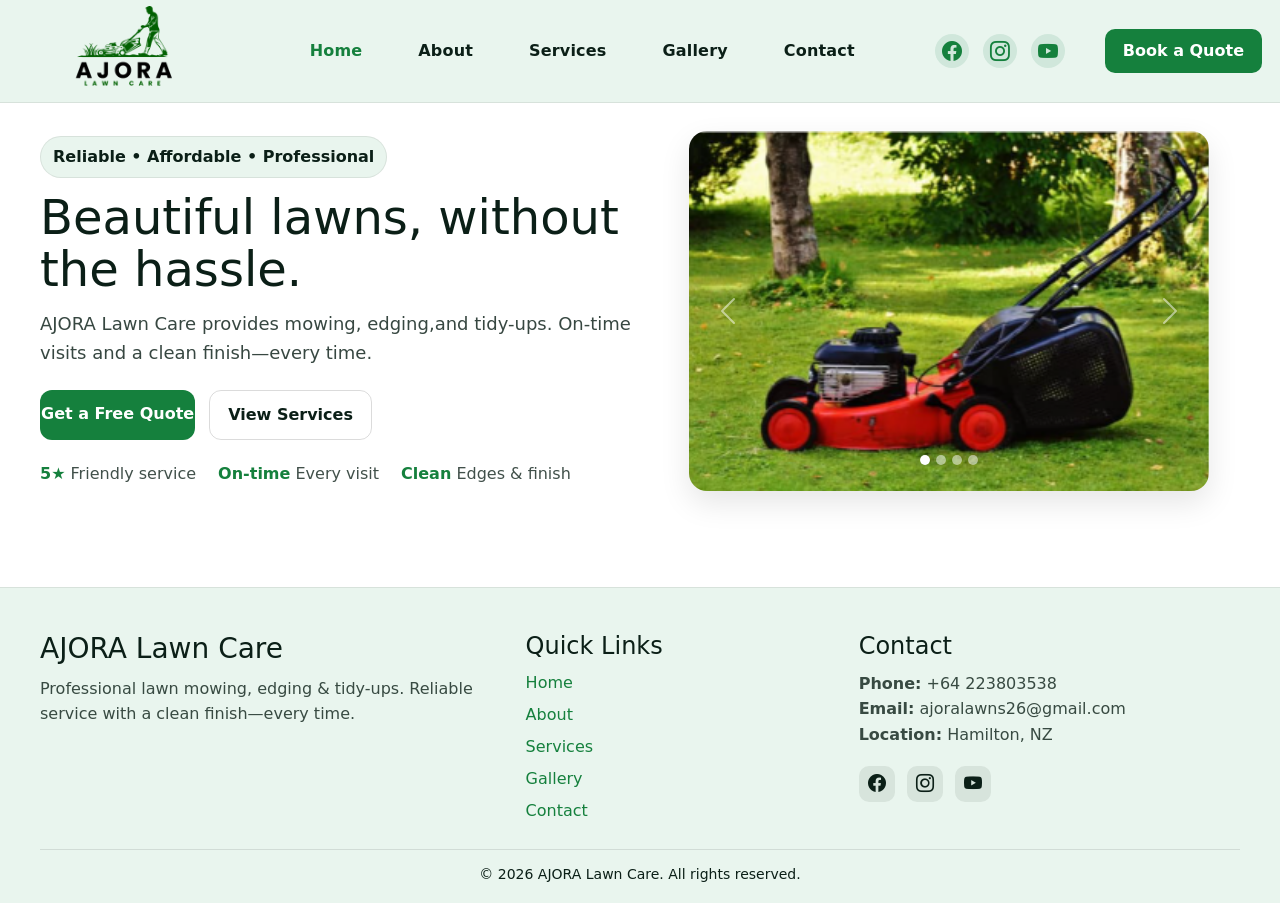
<file: index.html>
<!DOCTYPE html>
<html lang="en">
<head>
  <meta charset="UTF-8" />
  <meta name="viewport" content="width=device-width, initial-scale=1.0" />
  <title> AJORA Lawn Care</title>

  <!-- Bootstrap CSS -->
  <!-- Bootstrap CSS (required for carousel) -->
  <link href="https://cdn.jsdelivr.net/npm/bootstrap@5.3.2/dist/css/bootstrap.min.css" rel="stylesheet">
  
  <!-- Bootstrap Icons (required for social icons) -->
  <link rel="stylesheet" href="https://cdn.jsdelivr.net/npm/bootstrap-icons@1.11.3/font/bootstrap-icons.min.css">
  
  <!-- Your CSS -->
  <link rel="stylesheet" href="style.css">
</head> <!--head ends-->

<!--Body starts here-->
<body>

 <header class="site-header">
  <nav class="nav-wrap">
    <a class="brand" href="#">
      <img src="images/Logo1.png" alt="AJORA Lawn Care" class="brand-logo">
    </a>

    <ul class="nav-links">
       <li><a class="menu-link active" href="index.html">Home</a></li>
       <li><a class="menu-link" href="about.html">About</a></li>
       <li><a class="menu-link" href="services.html">Services</a></li>
       <li><a class="menu-link" href="gallery.html">Gallery</a></li>
       <li><a class="menu-link" href="contact.html">Contact</a></li>

    </ul>
    <div class="social-icons">
      <a href="https://www.facebook.com/share/14RvQCJCpvz/?mibextid=wwXIfr" aria-label="Facebook"><i class="bi bi-facebook"></i></a>
      <a href="#" aria-label="Instagram"><i class="bi bi-instagram"></i></a>
      <a href="#" aria-label="YouTube"><i class="bi bi-youtube"></i></a>
    </div>


    <!--#quote will lead the page directly to that section on the page-->
    <a class="nav-cta" href="contact.html#quote">Book a Quote</a>

    <!-- Mobile button -->
    <button class="nav-toggle" aria-label="Open menu" aria-expanded="false" onclick="toggleMenu()">
      ☰
    </button>
  </nav>

  <!-- Mobile dropdown -->
  <div class="mobile-menu" id="mobileMenu">
    <a href="#home">Home</a>
    <a href="about.html">About</a>
    <a href="services.html">Services</a>
    <a href="gallery.html">Gallery</a>
    <a href="contact.html">Contact</a>
    <a class="mobile-cta" href="contact">Book a Quote</a>
  </div>
</header>

<main>
  <section class="hero" id="home">
    <div class="hero-inner">

      <!-- LEFT TEXT -->
      <div class="hero-left">
        <p class="hero-pill">Reliable • Affordable • Professional</p>
        <h1>Beautiful lawns, without the hassle.</h1>
        <p class="hero-subtitle">
          AJORA Lawn Care provides mowing, edging,and tidy-ups.
          On-time visits and a clean finish—every time.
        </p>

        <div class="hero-actions">
          <a class="btn-primary" href="contact.html#quote">Get a Free Quote</a>
          <a class="btn-secondary" href="services.html">View Services</a>
        </div>

      <div class="hero-trust">
        <div class="trust-item">
          <span class="trust-number">5★</span>
          <span class="trust-text">Friendly service</span>
        </div>
      
        <div class="trust-item">
          <span class="trust-highlight">On-time</span>
          <span class="trust-text">Every visit</span>
        </div>
      
        <div class="trust-item">
          <span class="trust-highlight">Clean</span>
          <span class="trust-text">Edges & finish</span>
        </div>
      </div>


      </div>

      <!-- RIGHT CAROUSEL -->
      <div class="hero-right">
        <div id="heroCarousel" class="carousel slide hero-carousel" data-bs-ride="carousel" data-bs-interval="3500">
          <div class="carousel-inner">

            <div class="carousel-item active">
              <img src="images/lawn1.png" class="d-block w-100" alt="Freshly mowed lawn">
            </div>

            <div class="carousel-item">
              <img src="images/lawn2.png" class="d-block w-100" alt="Edging and clean borders">
            </div>

            <div class="carousel-item">
              <img src="images/lawn3.png" class="d-block w-100" alt="Garden tidy up">
            </div>

            <div class="carousel-item">
              <img src="images/lawn4.png" class="d-block w-100" alt="Garden tidy up">
            </div>

          </div>

          <!-- controls -->
          <button class="carousel-control-prev" type="button" data-bs-target="#heroCarousel" data-bs-slide="prev" aria-label="Previous">
            <span class="carousel-control-prev-icon" aria-hidden="true"></span>
          </button>
          <button class="carousel-control-next" type="button" data-bs-target="#heroCarousel" data-bs-slide="next" aria-label="Next">
            <span class="carousel-control-next-icon" aria-hidden="true"></span>
          </button>

          <!-- indicators -->
          <div class="carousel-indicators">
            <button type="button" data-bs-target="#heroCarousel" data-bs-slide-to="0" class="active" aria-label="Slide 1"></button>
            <button type="button" data-bs-target="#heroCarousel" data-bs-slide-to="1" aria-label="Slide 2"></button>
            <button type="button" data-bs-target="#heroCarousel" data-bs-slide-to="2" aria-label="Slide 3"></button>
            <button type="button" data-bs-target="#heroCarousel" data-bs-slide-to="3" aria-label="Slide 4"></button>
          </div>
        </div>
      </div>

    </div>
  </section>
</main>


<script src="https://cdn.jsdelivr.net/npm/bootstrap@5.3.2/dist/js/bootstrap.bundle.min.js"></script>
<footer class="site-footer">
  <div class="footer-inner">

    <div class="footer-col">
      <h3>AJORA Lawn Care</h3>
      <p>Professional lawn mowing, edging & tidy-ups. Reliable service with a clean finish—every time.</p>
    </div>

    <div class="footer-col">
      <h4>Quick Links</h4>
      <a href="index.html">Home</a>
      <a href="about.html">About</a>
      <a href="services.html">Services</a>
      <a href="gallery.html">Gallery</a>
      <a href="contact.html">Contact</a>
    </div>

    <div class="footer-col">
      <h4>Contact</h4>
      <p><strong>Phone:</strong> +64 223803538</p>
      <p><strong>Email:</strong> ajoralawns26@gmail.com</p>
      <p><strong>Location:</strong> Hamilton, NZ</p>

      <div class="footer-social">
        <a href="https://www.facebook.com/share/14RvQCJCpvz/?mibextid=wwXIfr" aria-label="Facebook"><i class="bi bi-facebook"></i></a>
        <a href="#" aria-label="Instagram"><i class="bi bi-instagram"></i></a>
        <a href="#" aria-label="YouTube"><i class="bi bi-youtube"></i></a>
      </div>
    </div>

  </div>

  <div class="footer-bottom">
    <p>© <span id="year"></span>  AJORA Lawn Care. All rights reserved.</p>
  </div>
</footer>

<script>
  document.getElementById("year").textContent = new Date().getFullYear();
</script>

<script>
  function toggleMenu() {
    const menu = document.getElementById("mobileMenu");
    menu.classList.toggle("open");
  }

  /* Force-start hero carousel */
  const heroCarousel = document.querySelector('#heroCarousel');
  if (heroCarousel) {
    new bootstrap.Carousel(heroCarousel, {
      interval: 3500,
      ride: 'carousel'
    });
  }
</script>
</body>
</html>
</file>
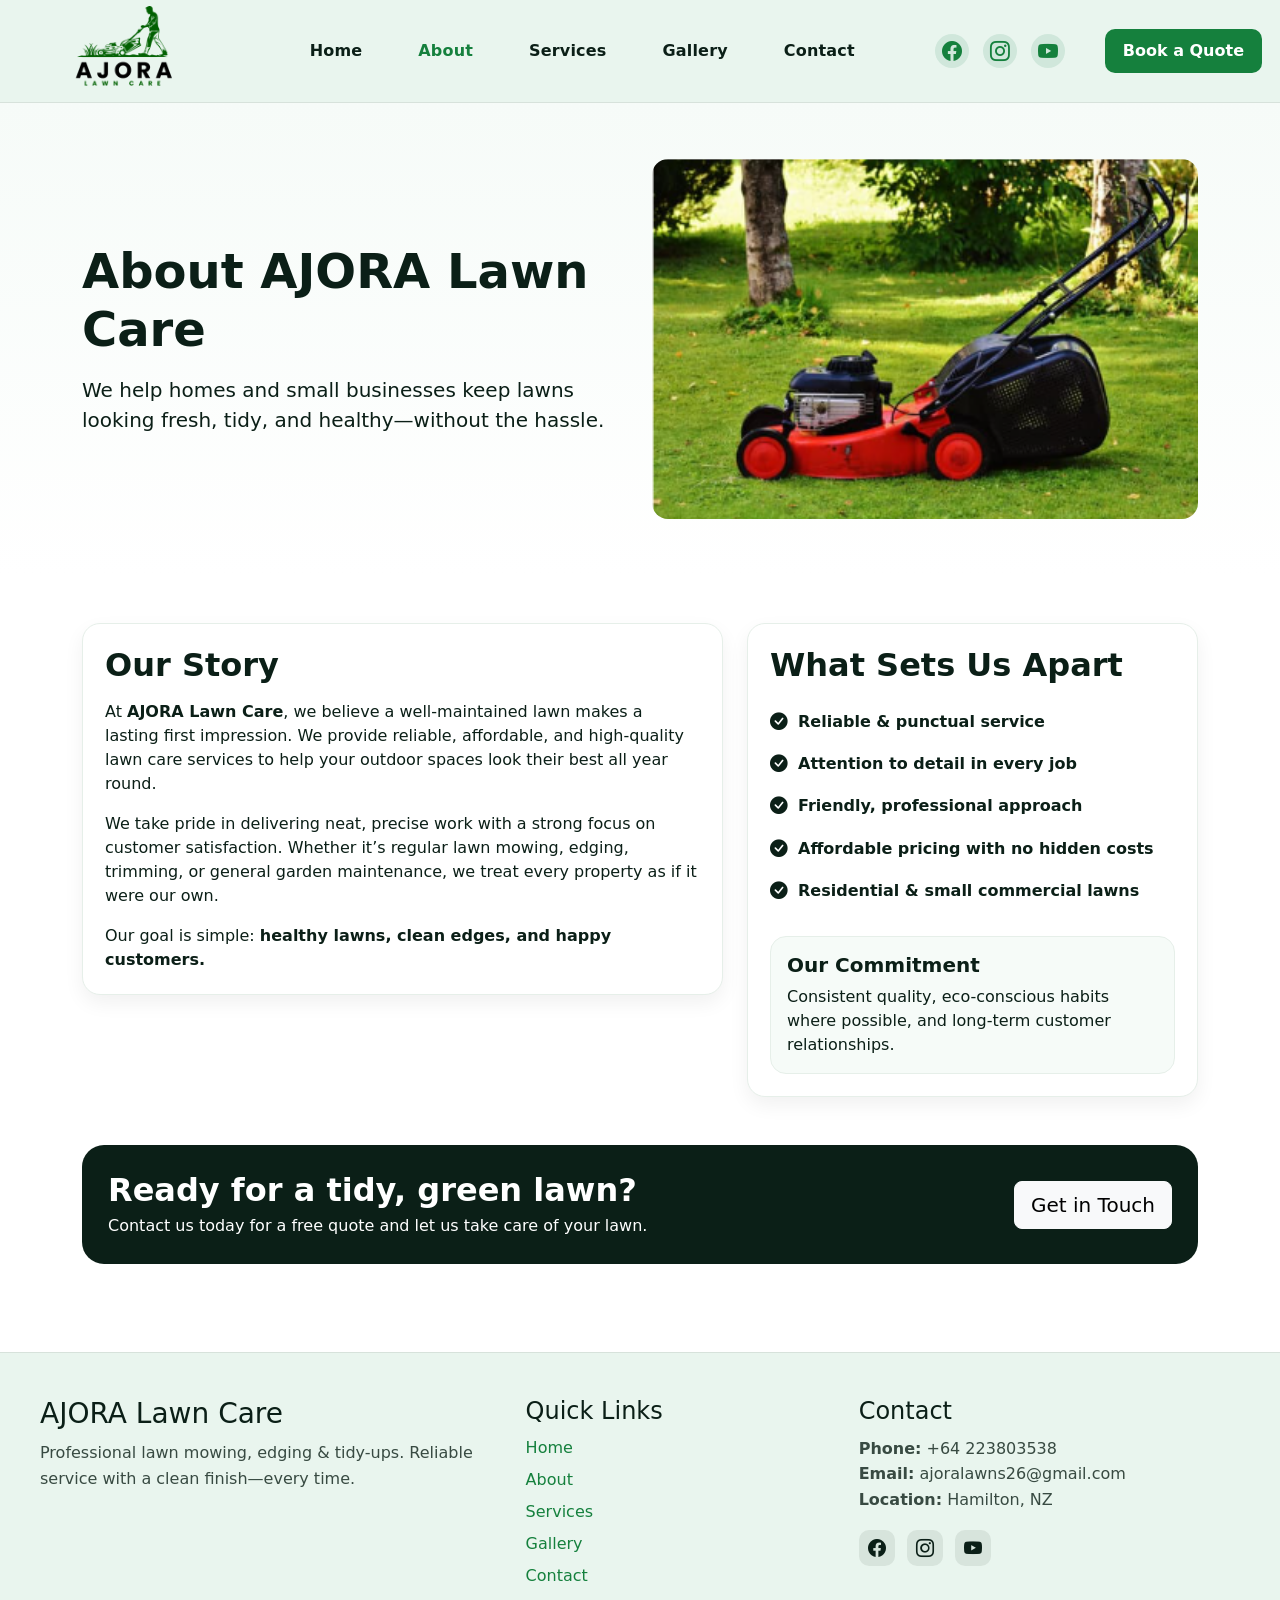
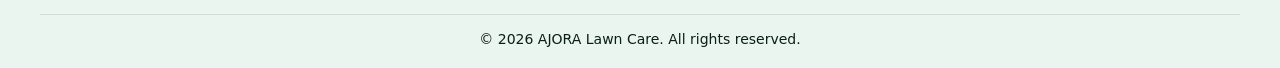
<file: about.html>
<!DOCTYPE html>
<html lang="en">
<head>
  <meta charset="UTF-8" />
  <meta name="viewport" content="width=device-width, initial-scale=1.0" />
  <title>About | AJORA Lawn Care</title>

  <!-- Bootstrap CSS -->
  <link href="https://cdn.jsdelivr.net/npm/bootstrap@5.3.2/dist/css/bootstrap.min.css" rel="stylesheet">

  <!-- Bootstrap Icons (optional, for icons) -->
  <link rel="stylesheet" href="https://cdn.jsdelivr.net/npm/bootstrap-icons@1.11.3/font/bootstrap-icons.min.css">

  <!-- Your CSS -->
  <link rel="stylesheet" href="style.css" />
</head>

<body>
   <header class="site-header">
  <nav class="nav-wrap">

    <!-- Logo -->
    <a class="brand" href="index.html">
      <img src="images/Logo1.png" alt="AJORA Lawn Care" class="brand-logo">
    </a>

    <!-- Menu -->
    <ul class="nav-links">
      <li><a class="menu-link" href="index.html">Home</a></li>
      <li><a class="menu-link active" href="about.html">About</a></li>
      <li><a class="menu-link" href="services.html">Services</a></li>
      <li><a class="menu-link" href="gallery.html">Gallery</a></li>
      <li><a class="menu-link" href="contact.html">Contact</a></li>
    </ul>

    <!-- Social icons -->
    <div class="social-icons">
      <a href="https://www.facebook.com/share/14RvQCJCpvz/?mibextid=wwXIfr" aria-label="Facebook">
        <i class="bi bi-facebook"></i>
      </a>
      <a href="#" aria-label="Instagram">
        <i class="bi bi-instagram"></i>
      </a>
      <a href="#" aria-label="YouTube">
        <i class="bi bi-youtube"></i>
      </a>
    </div>

    <!-- CTA -->
    <a class="nav-cta" href="contact.html#quote">Book a Quote</a>

  </nav>
</header>

  <!-- Hero -->
  <header class="about-hero">
    <div class="container">
      <div class="row align-items-center g-4">
        <div class="col-lg-6">
          <h1 class="display-5 fw-bold mb-3">About  AJORA Lawn Care</h1>
          <p class="lead mb-0">
            We help homes and small businesses keep lawns looking fresh, tidy, and healthy—without the hassle.
          </p>
        </div>

        <div class="col-lg-6">
          <!-- Replace with your own image -->
          <div class="hero-card">
            <img src="images/lawn1.png" alt="Green lawn" class="img-fluid rounded-4">
          </div>
        </div>
      </div>
    </div>
  </header>

  <!-- Main About Content -->
  <main class="py-5">
    <div class="container">
      <div class="row g-4">
        <!-- Left: Story -->
        <div class="col-lg-7">
          <div class="content-card">
            <h2 class="fw-bold mb-3">Our Story</h2>
            <p>
              At <strong>AJORA Lawn Care</strong>, we believe a well-maintained lawn makes a lasting first impression.
              We provide reliable, affordable, and high-quality lawn care services to help your outdoor spaces look their best
              all year round.
            </p>
            <p>
              We take pride in delivering neat, precise work with a strong focus on customer satisfaction. Whether it’s regular
              lawn mowing, edging, trimming, or general garden maintenance, we treat every property as if it were our own.
            </p>
            <p class="mb-0">
              Our goal is simple: <strong>healthy lawns, clean edges, and happy customers.</strong>
            </p>
          </div>
        </div>

        <!-- Right: Highlights -->
        <div class="col-lg-5">
          <div class="content-card">
            <h2 class="fw-bold mb-3">What Sets Us Apart</h2>

            <ul class="feature-list">
              <li><i class="bi bi-check-circle-fill"></i> Reliable & punctual service</li>
              <li><i class="bi bi-check-circle-fill"></i> Attention to detail in every job</li>
              <li><i class="bi bi-check-circle-fill"></i> Friendly, professional approach</li>
              <li><i class="bi bi-check-circle-fill"></i> Affordable pricing with no hidden costs</li>
              <li><i class="bi bi-check-circle-fill"></i> Residential & small commercial lawns</li>
            </ul>

            <div class="mt-4">
              <div class="mini-box">
                <h3 class="h5 fw-bold mb-2">Our Commitment</h3>
                <p class="mb-0">
                  Consistent quality, eco-conscious habits where possible, and long-term customer relationships.
                </p>
              </div>
            </div>
          </div>
        </div>
      </div>

      <!-- CTA -->
      <div class="cta-box mt-5">
        <div class="row align-items-center g-3">
          <div class="col-lg-8">
            <h2 class="fw-bold mb-1">Ready for a tidy, green lawn?</h2>
            <p class="mb-0">Contact us today for a free quote and let us take care of your lawn.</p>
          </div>
          <div class="col-lg-4 text-lg-end">
            <a class="btn btn-light btn-lg" href="contact.html">Get in Touch</a>
          </div>
        </div>
      </div>
    </div>
  </main>

  <!-- Footer -->
<script src="https://cdn.jsdelivr.net/npm/bootstrap@5.3.2/dist/js/bootstrap.bundle.min.js"></script>
<footer class="site-footer">
  <div class="footer-inner">

    <div class="footer-col">
      <h3>AJORA Lawn Care</h3>
      <p>Professional lawn mowing, edging & tidy-ups. Reliable service with a clean finish—every time.</p>
    </div>

    <div class="footer-col">
      <h4>Quick Links</h4>
      <a href="index.html">Home</a>
      <a href="about.html">About</a>
      <a href="services.html">Services</a>
      <a href="gallery.html">Gallery</a>
      <a href="contact.html">Contact</a>
    </div>

    <div class="footer-col">
      <h4>Contact</h4>
      <p><strong>Phone:</strong> +64 223803538</p>
      <p><strong>Email:</strong> ajoralawns26@gmail.com</p>
      <p><strong>Location:</strong> Hamilton, NZ</p>

      <div class="footer-social">
        <a href="https://www.facebook.com/share/14RvQCJCpvz/?mibextid=wwXIfr" aria-label="Facebook"><i class="bi bi-facebook"></i></a>
        <a href="#" aria-label="Instagram"><i class="bi bi-instagram"></i></a>
        <a href="#" aria-label="YouTube"><i class="bi bi-youtube"></i></a>
      </div>
    </div>

  </div>

  <div class="footer-bottom">
    <p>© <span id="year"></span>  AJORA Lawn Care. All rights reserved.</p>
  </div>
</footer>


  <!-- Bootstrap JS -->
  <script src="https://cdn.jsdelivr.net/npm/bootstrap@5.3.2/dist/js/bootstrap.bundle.min.js"></script>

  <script>
    document.getElementById("year").textContent = new Date().getFullYear();
  </script>
</body>
</html>
</file>
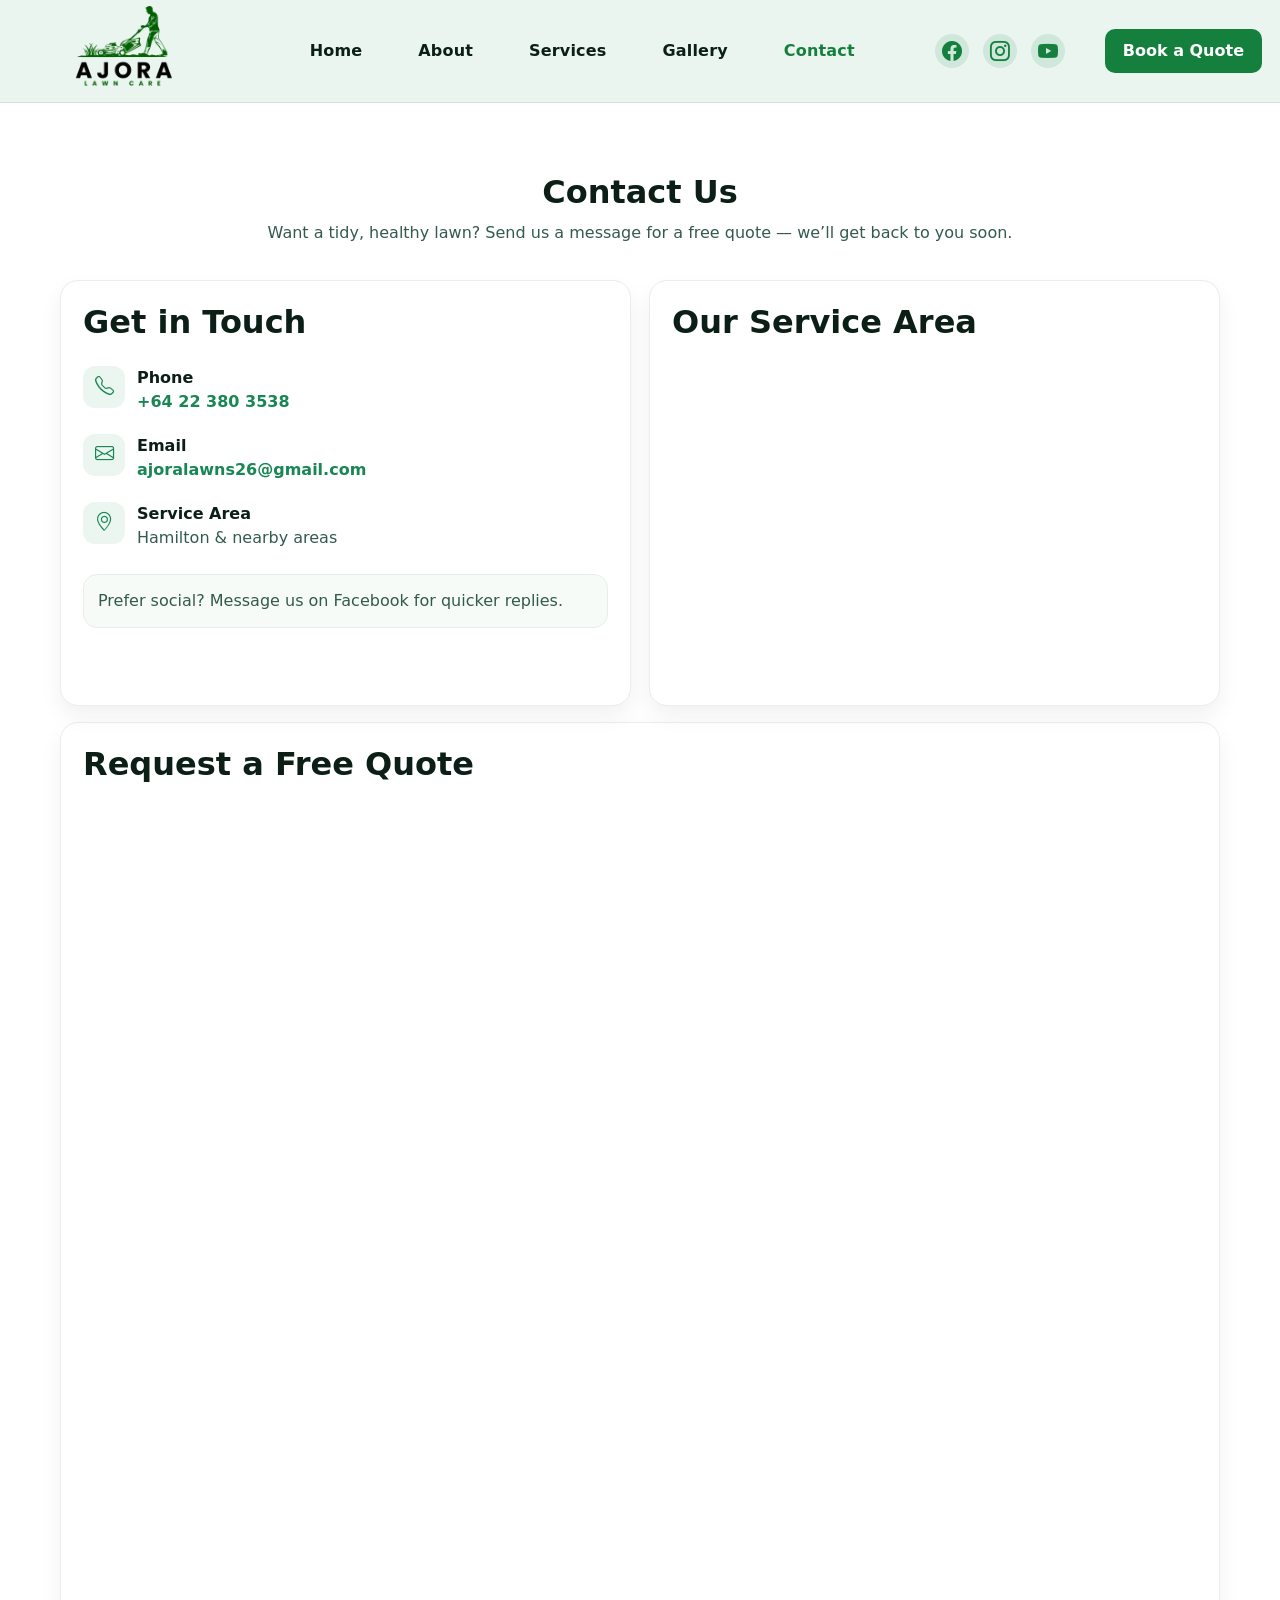
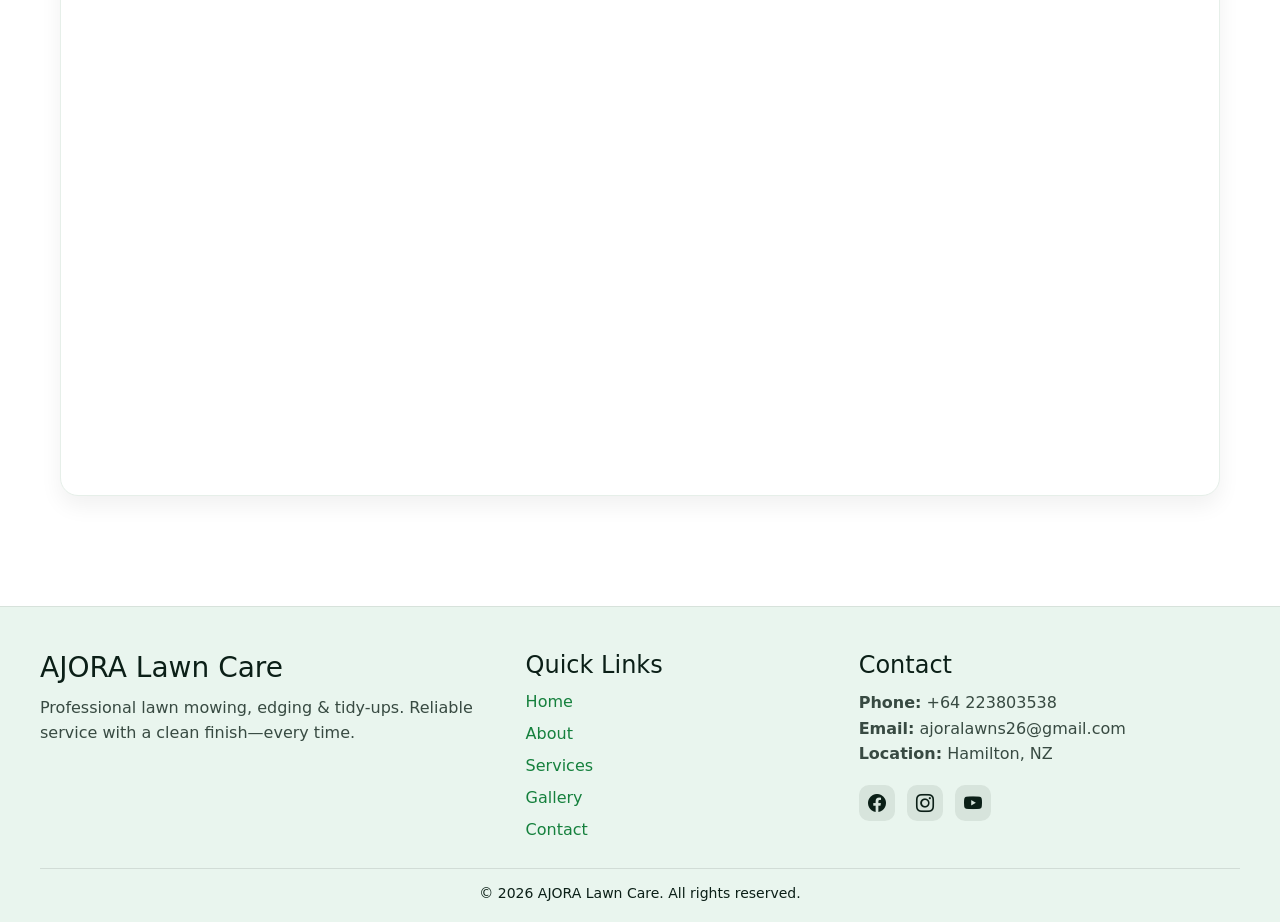
<file: contact.html>
<!DOCTYPE html>
<html lang="en">
<head>
  <meta charset="UTF-8" />
  <meta name="viewport" content="width=device-width, initial-scale=1.0" />
  <title>Contact | AJORA Lawn Care</title>

  <!-- Bootstrap CSS -->
  <link href="https://cdn.jsdelivr.net/npm/bootstrap@5.3.2/dist/css/bootstrap.min.css" rel="stylesheet">

  <!-- Bootstrap Icons -->
  <link rel="stylesheet" href="https://cdn.jsdelivr.net/npm/bootstrap-icons@1.11.3/font/bootstrap-icons.min.css">

  <!-- Main CSS -->
  <link rel="stylesheet" href="style.css">
</head>

<body>

<!-- ================= NAVBAR ================= -->
<header class="site-header">
  <nav class="nav-wrap">

    <!-- Logo -->
    <a class="brand" href="index.html">
      <img src="images/Logo1.png" alt="AJORA Lawn Care" class="brand-logo">
    </a>

    <!-- Menu -->
    <ul class="nav-links">
      <li><a class="menu-link" href="index.html">Home</a></li>
      <li><a class="menu-link" href="about.html">About</a></li>
      <li><a class="menu-link" href="services.html">Services</a></li>
      <li><a class="menu-link" href="gallery.html">Gallery</a></li>
      <li><a class="menu-link active" href="contact.html">Contact</a></li>
    </ul>

    <!-- Social Icons -->
    <div class="social-icons">
      <a href="https://www.facebook.com/share/14RvQCJCpvz/?mibextid=wwXIfr" aria-label="Facebook">
        <i class="bi bi-facebook"></i>
      </a>
      <a href="#" aria-label="Instagram">
        <i class="bi bi-instagram"></i>
      </a>
      <a href="#" aria-label="YouTube">
        <i class="bi bi-youtube"></i>
      </a>
    </div>

    <!-- CTA -->
    <a class="nav-cta" href="contact.html#quote">Book a Quote</a>

  </nav>
</header>
<!-- =============== END NAVBAR =============== -->


<!-- ================= CONTACT ================= -->
<section class="contact-section">
  <div class="services-container">

    <h1 class="section-title">Contact Us</h1>
    <p class="section-subtitle">
      Want a tidy, healthy lawn? Send us a message for a free quote — we’ll get back to you soon.
    </p>

    <!-- Row 1: Contact Info (left) + Map (right) -->
<div class="contact-grid">

  <!-- Left: Contact Info -->
  <div class="contact-card">
    <h2 class="contact-title">Get in Touch</h2>

    <div class="contact-item">
      <span class="contact-icon"><i class="bi bi-telephone"></i></span>
      <div>
        <p class="contact-label">Phone</p>
        <a class="contact-link" href="tel:+64223803538">+64 22 380 3538</a>
      </div>
    </div>

    <div class="contact-item">
      <span class="contact-icon"><i class="bi bi-envelope"></i></span>
      <div>
        <p class="contact-label">Email</p>
        <a class="contact-link" href="mailto:ajoralawns26@gmail.com">ajoralawns26@gmail.com</a>
      </div>
    </div>

    <div class="contact-item">
      <span class="contact-icon"><i class="bi bi-geo-alt"></i></span>
      <div>
        <p class="contact-label">Service Area</p>
        <p class="contact-text">Hamilton & nearby areas</p>
      </div>
    </div>

    <div class="contact-note">
      Prefer social? Message us on Facebook for quicker replies.
    </div>
  </div>

  <!-- Right: Map -->
  <div class="contact-card">
    <h2 class="contact-title">Our Service Area</h2>

    <div class="map-embed">
      <iframe
        src="https://www.google.com/maps/embed?pb=!1m18!1m12!1m3!1d201826.41809358387!2d175.08357641052737!3d-37.77743483133468!2m3!1f0!2f0!3f0!3m2!1i1024!2i768!4f13.1!3m3!1m2!1s0x6d6d220686632241%3A0x400ef6143a2abb0!2sHamilton%20City%2C%20Waikato%20Region!5e0!3m2!1sen!2snz!4v1768175142748!5m2!1sen!2snz"
        width="100%"
        height="320"
        style="border:0;"
        allowfullscreen=""
        loading="lazy"
        referrerpolicy="no-referrer-when-downgrade">
      </iframe>
    </div>
  </div>

</div>

<!-- Row 2: Form full width -->
<div id="quote" class="contact-card mt-3">
  <h2 class="contact-title">Request a Free Quote</h2>

  <iframe src="https://docs.google.com/forms/d/e/1FAIpQLSf0XC0gL4wchCYGbuUYsUTPJkEllBsH9V9eNTvxXP9RqKaZ1g/viewform?usp=dialog" 
  width="100%" 
  height="1269" 
  frameborder="0" 
  marginheight="0" 
  marginwidth="0">Loading…
</iframe>
</div>
</section>  
<!-- =============== END CONTACT ================= -->


<!-- ================= FOOTER ================= -->
<script src="https://cdn.jsdelivr.net/npm/bootstrap@5.3.2/dist/js/bootstrap.bundle.min.js"></script>
<footer class="site-footer">
  <div class="footer-inner">

    <div class="footer-col">
      <h3>AJORA Lawn Care</h3>
      <p>Professional lawn mowing, edging & tidy-ups. Reliable service with a clean finish—every time.</p>
    </div>

    <div class="footer-col">
      <h4>Quick Links</h4>
      <a href="index.html">Home</a>
      <a href="about.html">About</a>
      <a href="services.html">Services</a>
      <a href="gallery.html">Gallery</a>
      <a href="contact.html">Contact</a>
    </div>

    <div class="footer-col">
      <h4>Contact</h4>
      <p><strong>Phone:</strong> +64 223803538</p>
      <p><strong>Email:</strong> ajoralawns26@gmail.com</p>
      <p><strong>Location:</strong> Hamilton, NZ</p>

      <div class="footer-social">
        <a href="https://www.facebook.com/share/14RvQCJCpvz/?mibextid=wwXIfr" aria-label="Facebook"><i class="bi bi-facebook"></i></a>
        <a href="#" aria-label="Instagram"><i class="bi bi-instagram"></i></a>
        <a href="#" aria-label="YouTube"><i class="bi bi-youtube"></i></a>
      </div>
    </div>

  </div>

  <div class="footer-bottom">
    <p>© <span id="year"></span>  AJORA Lawn Care. All rights reserved.</p>
  </div>
</footer>
<!-- =============== END FOOTER ================= -->
<!-- Bootstrap JS -->
  <script src="https://cdn.jsdelivr.net/npm/bootstrap@5.3.2/dist/js/bootstrap.bundle.min.js"></script>

  <script>
    document.getElementById("year").textContent = new Date().getFullYear();
  </script>
</body>
</html>
</file>
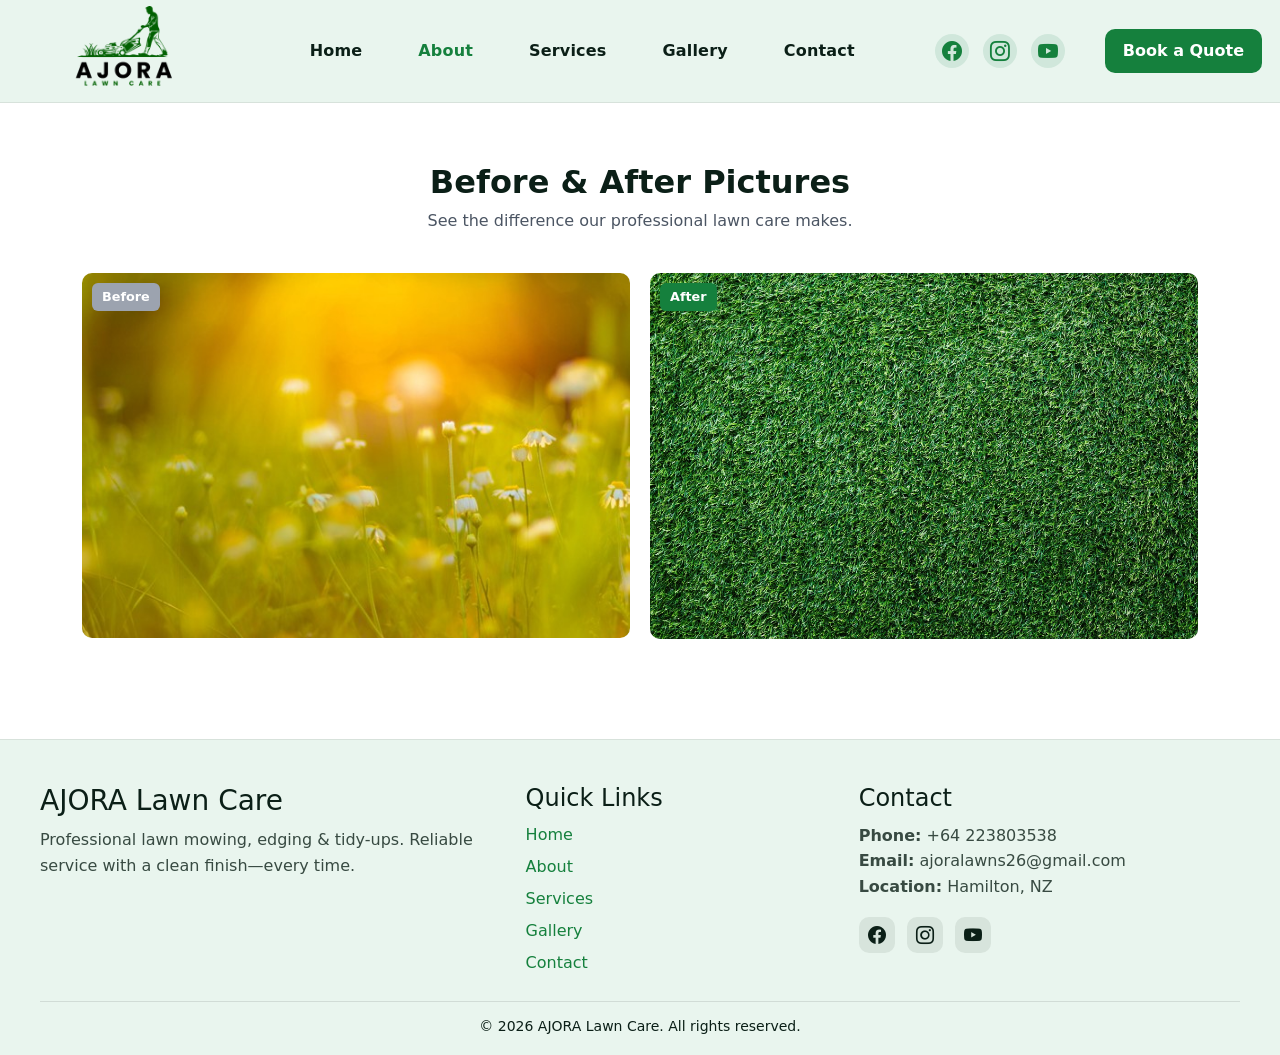
<file: gallery.html>
<!DOCTYPE html>
<html lang="en">
<head>
  <meta charset="UTF-8" />
  <meta name="viewport" content="width=device-width, initial-scale=1.0" />
  <title>About | AJORA Lawn Care</title>

  <!-- Bootstrap CSS -->
  <link href="https://cdn.jsdelivr.net/npm/bootstrap@5.3.2/dist/css/bootstrap.min.css" rel="stylesheet">

  <!-- Bootstrap Icons (optional, for icons) -->
  <link rel="stylesheet" href="https://cdn.jsdelivr.net/npm/bootstrap-icons@1.11.3/font/bootstrap-icons.min.css">

  <!-- Your CSS -->
  <link rel="stylesheet" href="style.css" />
</head>

<body>
   <header class="site-header">
  <nav class="nav-wrap">

    <!-- Logo -->
    <a class="brand" href="index.html">
      <img src="images/Logo1.png" alt="AJORA Lawn Care" class="brand-logo">
    </a>

    <!-- Menu -->
    <ul class="nav-links">
      <li><a class="menu-link" href="index.html">Home</a></li>
      <li><a class="menu-link active" href="about.html">About</a></li>
      <li><a class="menu-link" href="services.html">Services</a></li>
      <li><a class="menu-link" href="gallery.html">Gallery</a></li>
      <li><a class="menu-link" href="contact.html">Contact</a></li>
    </ul>

    <!-- Social icons -->
    <div class="social-icons">
      <a href="https://www.facebook.com/share/14RvQCJCpvz/?mibextid=wwXIfr" aria-label="Facebook">
        <i class="bi bi-facebook"></i>
      </a>
      <a href="#" aria-label="Instagram">
        <i class="bi bi-instagram"></i>
      </a>
      <a href="#" aria-label="YouTube">
        <i class="bi bi-youtube"></i>
      </a>
    </div>

    <!-- CTA -->
    <a class="nav-cta" href="contact.html#quote">Book a Quote</a>

  </nav>
</header>

  <!-- ================= GALLERY HERO ================= -->
<section class="gallery-section">
  <div class="container">
    <h1 class="gallery-title">Before & After Pictures</h1>
    <p class="gallery-subtitle">
      See the difference our professional lawn care makes.
    </p>

    <div class="before-after-grid">
      <div class="before-after">
        <div class="label before">Before</div>
        <img src="images/BeforePic.jpg" alt="Lawn before mowing">
      </div>

      <div class="before-after">
        <div class="label after">After</div>
        <img src="images/AfterPic.jpg" alt="Lawn after mowing">
      </div>
    </div>
  </div>
</section>

  <!-- ================= FOOTER ================= -->
<script src="https://cdn.jsdelivr.net/npm/bootstrap@5.3.2/dist/js/bootstrap.bundle.min.js"></script>
<footer class="site-footer">
  <div class="footer-inner">

    <div class="footer-col">
      <h3>AJORA Lawn Care</h3>
      <p>Professional lawn mowing, edging & tidy-ups. Reliable service with a clean finish—every time.</p>
    </div>

    <div class="footer-col">
      <h4>Quick Links</h4>
      <a href="index.html">Home</a>
      <a href="about.html">About</a>
      <a href="services.html">Services</a>
      <a href="gallery.html">Gallery</a>
      <a href="contact.html">Contact</a>
    </div>

    <div class="footer-col">
      <h4>Contact</h4>
      <p><strong>Phone:</strong> +64 223803538</p>
      <p><strong>Email:</strong> ajoralawns26@gmail.com</p>
      <p><strong>Location:</strong> Hamilton, NZ</p>

      <div class="footer-social">
        <a href="https://www.facebook.com/share/14RvQCJCpvz/?mibextid=wwXIfr" aria-label="Facebook"><i class="bi bi-facebook"></i></a>
        <a href="#" aria-label="Instagram"><i class="bi bi-instagram"></i></a>
        <a href="#" aria-label="YouTube"><i class="bi bi-youtube"></i></a>
      </div>
    </div>

  </div>

  <div class="footer-bottom">
    <p>© <span id="year"></span>  AJORA Lawn Care. All rights reserved.</p>
  </div>
</footer>
<!-- =============== END FOOTER ================= -->
  <!-- Bootstrap JS -->
  <script src="https://cdn.jsdelivr.net/npm/bootstrap@5.3.2/dist/js/bootstrap.bundle.min.js"></script>

  <script>
    document.getElementById("year").textContent = new Date().getFullYear();
  </script>
</body>
</html>
</file>
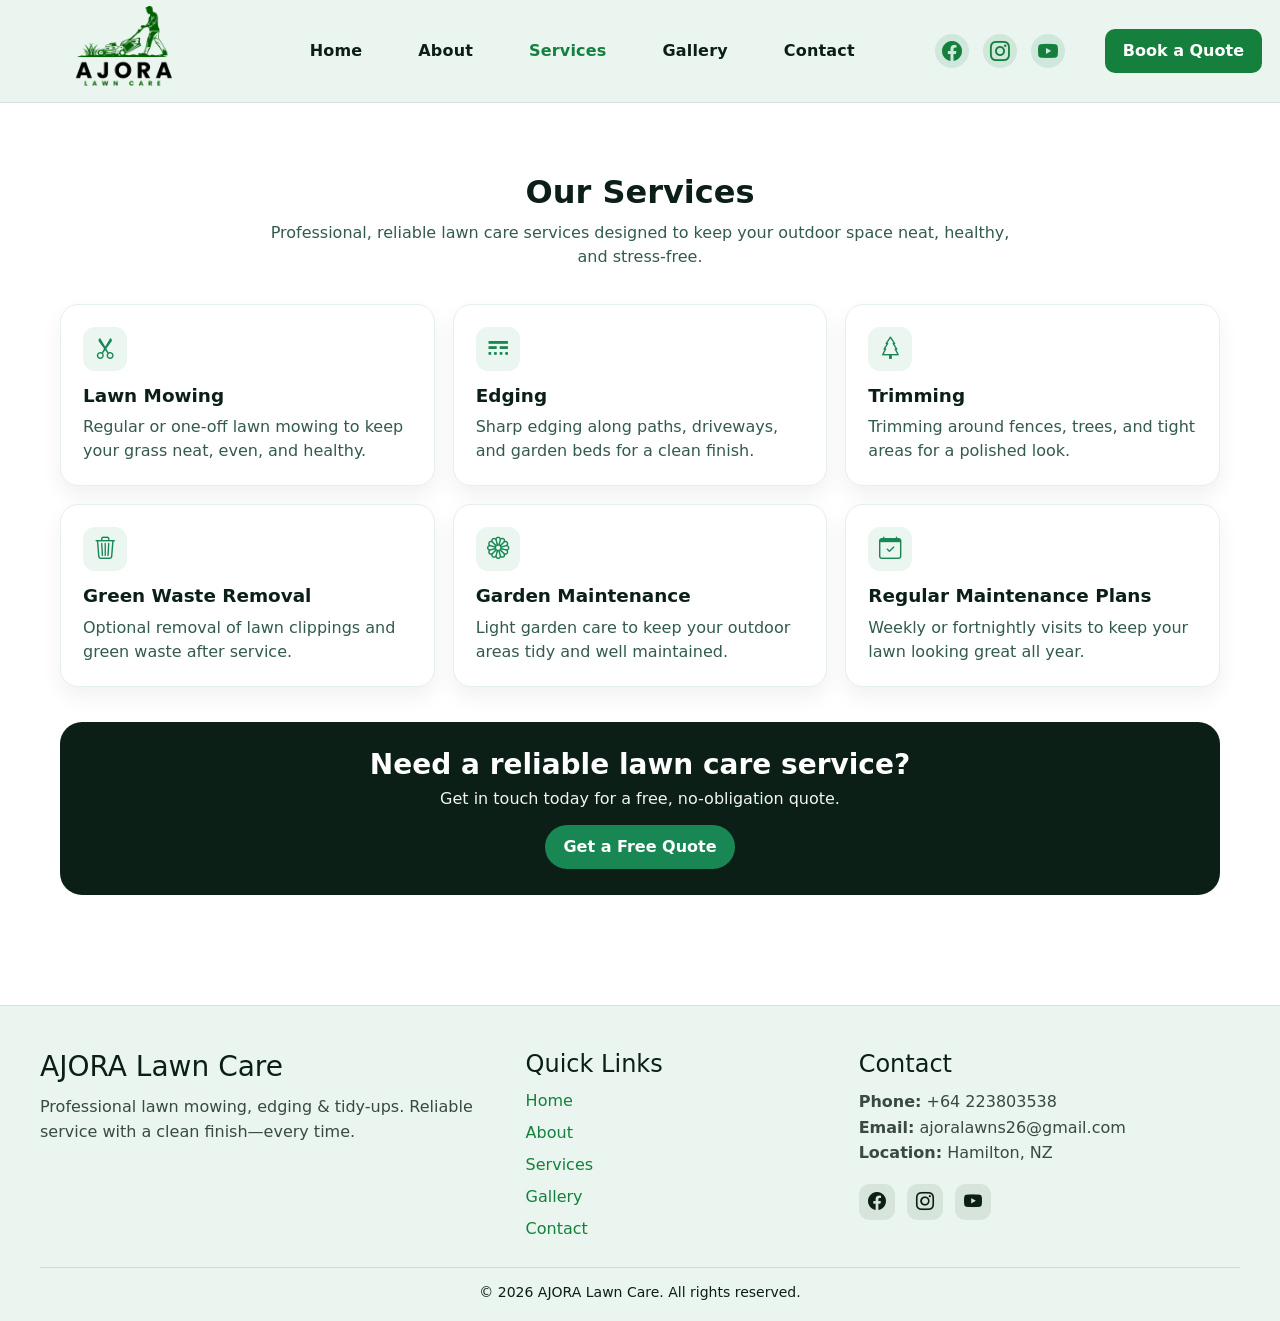
<file: services.html>
<!DOCTYPE html>
<html lang="en">
<head>
  <meta charset="UTF-8" />
  <meta name="viewport" content="width=device-width, initial-scale=1.0" />
  <title>Services | AJORA Lawn Care</title>

  <!-- Bootstrap CSS -->
  <link href="https://cdn.jsdelivr.net/npm/bootstrap@5.3.2/dist/css/bootstrap.min.css" rel="stylesheet">

  <!-- Bootstrap Icons -->
  <link rel="stylesheet" href="https://cdn.jsdelivr.net/npm/bootstrap-icons@1.11.3/font/bootstrap-icons.min.css">

  <!-- Main CSS -->
  <link rel="stylesheet" href="style.css">
</head>

<body>

<!-- ================= NAVBAR ================= -->
<header class="site-header">
  <nav class="nav-wrap">

    <!-- Logo -->
    <a class="brand" href="index.html">
      <img src="images/Logo1.png" alt="AJORA Lawn Care" class="brand-logo">
    </a>

    <!-- Menu -->
    <ul class="nav-links">
      <li><a class="menu-link" href="index.html">Home</a></li>
      <li><a class="menu-link" href="about.html">About</a></li>
      <li><a class="menu-link active" href="services.html">Services</a></li>
      <li><a class="menu-link" href="gallery.html">Gallery</a></li>
      <li><a class="menu-link" href="contact.html">Contact</a></li>
    </ul>

    <!-- Social Icons -->
    <div class="social-icons">
      <a href="https://www.facebook.com/share/14RvQCJCpvz/?mibextid=wwXIfr" aria-label="Facebook">
        <i class="bi bi-facebook"></i>
      </a>
      <a href="#" aria-label="Instagram">
        <i class="bi bi-instagram"></i>
      </a>
      <a href="#" aria-label="YouTube">
        <i class="bi bi-youtube"></i>
      </a>
    </div>

    <!-- CTA Call to Action -->
    <a class="nav-cta" href="contact.html#quote">Book a Quote</a>

  </nav>
</header>
<!-- =============== END NAVBAR =============== -->


<!-- ================= SERVICES HERO ================= -->
<section class="services-section">
  <div class="services-container">

    <h1 class="section-title">Our Services</h1>
    <p class="section-subtitle">
      Professional, reliable lawn care services designed to keep your outdoor space neat, healthy, and stress-free.
    </p>

    <!-- Services Grid -->
    <div class="services-grid">

      <div class="service-card">
        <div class="service-icon"><i class="bi bi-scissors"></i></div>
        <h3>Lawn Mowing</h3>
        <p>Regular or one-off lawn mowing to keep your grass neat, even, and healthy.</p>
      </div>

      <div class="service-card">
        <div class="service-icon"><i class="bi bi-border-style"></i></div>
        <h3>Edging</h3>
        <p>Sharp edging along paths, driveways, and garden beds for a clean finish.</p>
      </div>

      <div class="service-card">
        <div class="service-icon"><i class="bi bi-tree"></i></div>
        <h3>Trimming</h3>
        <p>Trimming around fences, trees, and tight areas for a polished look.</p>
      </div>

      <div class="service-card">
        <div class="service-icon"><i class="bi bi-trash3"></i></div>
        <h3>Green Waste Removal</h3>
        <p>Optional removal of lawn clippings and green waste after service.</p>
      </div>

      <div class="service-card">
        <div class="service-icon"><i class="bi bi-flower1"></i></div>
        <h3>Garden Maintenance</h3>
        <p>Light garden care to keep your outdoor areas tidy and well maintained.</p>
      </div>

      <div class="service-card">
        <div class="service-icon"><i class="bi bi-calendar-check"></i></div>
        <h3>Regular Maintenance Plans</h3>
        <p>Weekly or fortnightly visits to keep your lawn looking great all year.</p>
      </div>

    </div>

    <!-- CTA -->
    <div class="services-cta">
      <h3>Need a reliable lawn care service?</h3>
      <p>Get in touch today for a free, no-obligation quote.</p>
      <a class="btn-primary-cta" href="contact.html#quote">Get a Free Quote</a>
    </div>

  </div>
</section>
<!-- =============== END SERVICES ================= -->


<!-- ================= FOOTER ================= -->
<script src="https://cdn.jsdelivr.net/npm/bootstrap@5.3.2/dist/js/bootstrap.bundle.min.js"></script>
<footer class="site-footer">
  <div class="footer-inner">

    <div class="footer-col">
      <h3>AJORA Lawn Care</h3>
      <p>Professional lawn mowing, edging & tidy-ups. Reliable service with a clean finish—every time.</p>
    </div>

    <div class="footer-col">
      <h4>Quick Links</h4>
      <a href="index.html">Home</a>
      <a href="about.html">About</a>
      <a href="services.html">Services</a>
      <a href="gallery.html">Gallery</a>
      <a href="contact.html">Contact</a>
    </div>

    <div class="footer-col">
      <h4>Contact</h4>
      <p><strong>Phone:</strong> +64 223803538</p>
      <p><strong>Email:</strong> ajoralawns26@gmail.com</p>
      <p><strong>Location:</strong> Hamilton, NZ</p>

      <div class="footer-social">
        <a href="https://www.facebook.com/share/14RvQCJCpvz/?mibextid=wwXIfr" aria-label="Facebook"><i class="bi bi-facebook"></i></a>
        <a href="#" aria-label="Instagram"><i class="bi bi-instagram"></i></a>
        <a href="#" aria-label="YouTube"><i class="bi bi-youtube"></i></a>
      </div>
    </div>

  </div>

  <div class="footer-bottom">
    <p>© <span id="year"></span>  AJORA Lawn Care. All rights reserved.</p>
  </div>
</footer>
<!-- =============== END FOOTER ================= -->
 <!-- Bootstrap JS -->
  <script src="https://cdn.jsdelivr.net/npm/bootstrap@5.3.2/dist/js/bootstrap.bundle.min.js"></script>

  <script>
    document.getElementById("year").textContent = new Date().getFullYear();
  </script>

</body>
</html>
</file>
<file: style.css>
/* ========== RESET / BASE ========== */
:root{
  --brand-green: #15803d;  /* deeper green */
}

* {
  box-sizing: border-box;
}

body {
  margin: 0; /* remove default margin of the browser */
  font-family: system-ui, -apple-system, BlinkMacSystemFont, "Segoe UI",
    Roboto, Oxygen, Ubuntu, Cantarell, "Open Sans", "Helvetica Neue",
    sans-serif;
  background: #ffffff;
}

/* ========== HEADER / NAVBAR ========== */
.site-header {
  position: sticky; /* stick to top */
  top: 0; /* stick to top */
  z-index: 1000; /* Prevents content overlapping it */
  background: #e9f5ee;
  border-bottom: 1px solid rgba(0, 0, 0, 0.08);
}

/* Main navbar row */
.nav-wrap{
  display: flex;
  align-items: center;
  flex-wrap: nowrap;
  justify-content: space-between;
  padding: 6px 18px;   /* small padding so logo is near to the edge */
  gap: 24px;
  width: 100%;
  max-width: none;
  margin: 0;
}


/* ========== LOGO ========== */
.brand {
  display: flex;
  align-items: center;
  flex-shrink: 0;
  margin-right: auto;
}

.brand-logo {
  height: 90px;
  max-width: none; /* prevents pushing button down */
}

/* ========== NAV LINKS ========== */
.nav-links{
  list-style: none !important;
  margin: 0 !important;
  padding: 0 !important;

  flex: 1;
  display: flex !important;
  align-items: center;
  justify-content: space-evenly;  /* fills the middle space */
  gap: 0;                         /* not needed now */
}


/* Individual link */
.menu-link {
  text-decoration: none; /* remove underline */
  color: #0b1f17; 
  font-weight: 600; /* semi-bold */
  letter-spacing: 0.2px;
  white-space: nowrap; /* prevent wrapping */
  line-height: 1;
}

.menu-link:hover {
  opacity: 0.75; /* subtle fade on hover */
}

/* ===== NAVBAR SOCIAL ICONS ===== */
.social-icons{
  display: flex;
  align-items: center;
  gap: 14px;
  margin-right: 16px;
}

.social-icons a{
  width: 34px;
  height: 34px;
  display: inline-flex;
  align-items: center;
  justify-content: center;

  font-size: 20px;                 /* icon size */
  color: var(--brand-green);       /* brand colour */
  text-decoration: none;

  border-radius: 50%;
  background: rgba(25,135,84,0.12); /* soft green background */
  transition: all 0.2s ease;
}

.social-icons a:hover{
  background: var(--brand-green);
  color: #ffffff;
  transform: translateY(-1px);     /* subtle lift */
}



.menu-link.active {
  color: var(--brand-green);
}

/* ========== CTA BUTTON ========== */
.nav-cta {
  text-decoration: none;
  background: var(--brand-green);
  color: #ffffff;
  padding: 10px 18px;
  border-radius: 10px;
  font-weight: 700;
  white-space: nowrap;
  flex-shrink: 0;                 /* 🔑 never wrap */
}

.nav-cta:hover {
  filter: brightness(0.95);
}

/* ========== MOBILE TOGGLE ========== */
.nav-toggle {
  display: none;
  background: transparent;
  border: none;
  font-size: 28px;
  cursor: pointer;
  flex-shrink: 0;
}

/* ========== MOBILE MENU ========== */
.mobile-menu {
  display: none;
  background: #e9f5ee;
  border-top: 1px solid rgba(0, 0, 0, 0.08);
  padding: 12px 24px 18px;
}

.mobile-menu a {
  display: block;
  padding: 10px 0;
  color: #0b1f17;
  text-decoration: none;
  font-weight: 600;
}

.mobile-menu .mobile-cta {
  margin-top: 8px;
  background: var(--brand-green);
  color: #ffffff;
  padding: 12px 16px;
  border-radius: 10px;
  text-align: center;
  font-weight: 700;
}

/* Show mobile menu */
.mobile-menu.open {
  display: block;
}

/* ========== RESPONSIVE ========== */
@media (max-width: 900px) {
  .nav-links,
  .nav-cta {
    display: none !important;
  }

  .nav-toggle {
    display: block;
  }

  .brand-logo {
    height: 70px;
  }
}

/* ===== HERO (with carousel) ===== */
.hero{
  background: #ffffff;
  padding: 28px 18px 56px; /* less top, same bottom */
}


.hero-inner{
  max-width: 1200px;
  margin: 0 auto;
  align-items: flex-start; /* instead of center */
  display: grid;
  grid-template-columns: 1.05fr 0.95fr;
  gap: 40px;
  align-items: center;
}

.hero-pill{
  display: inline-block;
  background: #e9f5ee;
  color: #0b1f17;
  font-weight: 700;
  padding: 8px 12px;
  border-radius: 999px;
  margin: 0 0 14px;
  border: 1px solid rgba(0,0,0,0.08);
}

.hero-left h1{
  font-size: 48px;
  line-height: 1.08;
  margin: 0 0 14px;
  color: #0b1f17;
}

.hero-subtitle{
  margin: 0 0 22px;
  font-size: 18px;
  line-height: 1.6;
  color: rgba(11,31,23,0.82);
  max-width: 52ch;
}

.hero-actions{
  display: flex;
  gap: 14px;
  flex-wrap: wrap;
  margin-bottom: 22px;
}

.btn-primary{
  background: var(--brand-green) !important;
  color: #ffffff !important;
  text-decoration: none;
  padding: 12px 1px;
  border-radius: 12px;
  font-weight: 800;
}

.btn-primary:hover{
  filter: brightness(0.95);
}



.btn-secondary{
  background: transparent;
  color: #0b1f17;
  text-decoration: none;
  padding: 12px 18px;
  border-radius: 12px;
  font-weight: 800;
  border: 1px solid rgba(0,0,0,0.14);
}

.btn-secondary:hover{ background: rgba(0,0,0,0.03); }

.hero-trust{
  display: flex;
  gap: 22px;
  flex-wrap: wrap;
}

.trust-number{
  font-weight: 900;
  color: var(--brand-green);
}

.trust-text{
  color: rgba(11,31,23,0.78);
}


.hero-trust .trust-highlight{
  color: var(--brand-green) !important;
  font-weight: 900 !important;
}




/* Carousel sizing + crisp look */
.hero-carousel{
  width: 100%;
  max-width: 520px;
  border-radius: 18px;
  overflow: hidden;
  box-shadow: 0 12px 30px rgba(0,0,0,0.10);
}

.hero-carousel img{
  height: 360px;
  object-fit: cover;
}

/* Make indicators visible over images */
.carousel-indicators [data-bs-target]{
  width: 10px;
  height: 10px;
  border-radius: 50%;
}

/* Responsive */
@media (max-width: 900px){
  .hero-inner{
    grid-template-columns: 1fr;
  }
  .hero-left h1{
    font-size: 38px;
  }
  .hero-carousel{
    max-width: 100%;
  }
  .hero-carousel img{
    height: 300px;
  }
}
/* ===== FOOTER (FORCE) ===== */
.site-footer{
  border-top: 1px solid rgba(0,0,0,0.08);
  background: #e9f5ee !important;  /* same as navbar */
  color: #0b1f17 !important;
  padding: 44px 18px 18px !important;
  margin-top: 40px !important;
}

.footer-inner{
  max-width: 1200px;
  margin: 0 auto;
  display: grid;
  grid-template-columns: 1.2fr 0.8fr 1fr;
  gap: 28px;
}

.footer-col h3,
.footer-col h4{
  color: #0b1f17 !important;
  margin: 0 0 10px;
}

.footer-col p{
  color: rgba(11,31,23,0.8) !important;
  margin: 0 0 10px;
  line-height: 1.6;
}

.footer-col a{
  display: block;
  color: var(--brand-green) !important;
  text-decoration: none !important;
  margin: 8px 0;
}

.footer-col a:hover{
  color: #747070 !important;
}

.footer-social{
  display: flex;
  gap: 12px;
  margin-top: 10px;
}

.footer-social a{
  width: 36px;
  height: 36px;
  display: inline-flex;
  align-items: center;
  justify-content: center;
  border-radius: 10px;
  background: rgba(11,31,23,0.08);
  color: #0b1f17 !important;
  font-size: 18px;
  text-decoration: none !important;
  transition: 0.2s ease;
}

.footer-social a:hover{
  background: var(--brand-green);
  color: #ffffff !important;
}

.footer-bottom{
  max-width: 1200px;
  margin: 18px auto 0;
  padding-top: 14px;
  border-top: 1px solid rgba(0,0,0,0.1);
  text-align: center;
  font-size: 14px;
  color: rgba(11,31,23,0.65); /* visible on light bg */
}


@media (max-width: 900px){
  .footer-inner{
    grid-template-columns: 1fr;
  }
}
/* ====== ABOUT PAGE SOCIAL ICONS ===== */
/* Base */
body {
  background: #ffffff;
  color: #0b1f17;
  font-family: system-ui, -apple-system, Segoe UI, Roboto, Arial, sans-serif;
}


/* Hero */
.about-hero {
  background: linear-gradient(180deg, #f6fbf8 0%, #ffffff 100%);
  padding: 56px 0;
}

.hero-card img {
  width: 100%;
  max-height: 360px;
  object-fit: cover;
  border-radius: 18px;
}

/* Cards */
.content-card {
  background: #ffffff;
  border: 1px solid #e6efe9;
  border-radius: 18px;
  padding: 22px;
  box-shadow: 0 8px 20px rgba(0,0,0,0.06);
}

.feature-list {
  list-style: none;
  padding: 0;
  margin: 0;
}

.feature-list li {
  display: flex;
  gap: 10px;
  align-items: center;
  padding: 8px 0;
  font-weight: 600;
}

.feature-list i {
  font-size: 1.1rem;
}

/* Mini info box */
.mini-box {
  background: #f6fbf8;
  border: 1px solid #e6efe9;
  border-radius: 16px;
  padding: 16px;
}

/* CTA */
.cta-box {
  background: #0b1f17;
  color: #ffffff;
  border-radius: 22px;
  padding: 26px;
}

/* Footer */
.site-footer {
  background: #eaf6ef;
  padding: 18px 0;
}

.site-footer p {
  margin: 0;
  font-weight: 500;
  color: #0b1f17;
}

/* Footer social icons */
.site-footer .social-icons a {
  color: #155c3b;            /* green */
  font-size: 1.2rem;
  margin-left: 10px;
  text-decoration: none;
}

.site-footer .social-icons a:hover {
  color: #0b1f17;            /* dark green on hover */
}

/* SERVICES SECTION */
.services-section {
  padding: 70px 0;
  background: #ffffff;
}

.services-container {
  max-width: 1200px;
  margin: 0 auto;
  padding: 0 20px;
}

.section-title {
  text-align: center;
  font-size: 2rem;
  font-weight: 800;
  margin-bottom: 10px;
  color: #0b1f17;
}

.section-subtitle {
  text-align: center;
  max-width: 750px;
  margin: 0 auto 35px;
  color: #335a4f;
  font-weight: 500;
}

.services-grid {
  display: grid;
  grid-template-columns: repeat(3, 1fr);
  gap: 18px;
}

.service-card {
  border: 1px solid #e6efe9;
  border-radius: 18px;
  padding: 22px;
  box-shadow: 0 10px 22px rgba(0,0,0,0.06);
  background: #ffffff;
  transition: transform 0.2s ease;
}

.service-card:hover {
  transform: translateY(-4px);
}

.service-icon {
  width: 44px;
  height: 44px;
  border-radius: 12px;
  background: #eaf6ef;
  display: flex;
  align-items: center;
  justify-content: center;
  margin-bottom: 14px;
  color: #198754;
  font-size: 1.4rem;
}

.service-card h3 {
  font-size: 1.15rem;
  font-weight: 800;
  margin-bottom: 8px;
  color: #0b1f17;
}

.service-card p {
  margin: 0;
  color: #335a4f;
  font-weight: 500;
}

/* Services CTA */
.services-cta {
  margin-top: 35px;
  background: #0b1f17;
  color: #ffffff;
  border-radius: 22px;
  padding: 26px;
  text-align: center;
}

.services-cta h3 {
  font-weight: 800;
  margin-bottom: 6px;
}

.services-cta p {
  margin: 0 0 14px;
  opacity: 0.95;
}

.btn-primary-cta {
  display: inline-block;
  background: #198754;
  color: #fff;
  padding: 10px 18px;
  border-radius: 999px;
  font-weight: 700;
  text-decoration: none;
}

.btn-primary-cta:hover {
  background: #157347;
}

/* Responsive */
@media (max-width: 992px) {
  .services-grid { grid-template-columns: repeat(2, 1fr); }
}

@media (max-width: 576px) {
  .services-grid { grid-template-columns: 1fr; }
}

/* CONTACT PAGE */
.contact-section {
  padding: 70px 0;
  background: #ffffff;
}

.contact-grid {
  display: grid;
  grid-template-columns: 1fr 1fr;
  gap: 18px;
  margin-top: 24px;
}

.contact-card {
  border: 1px solid #e6efe9;
  border-radius: 18px;
  padding: 22px;
  box-shadow: 0 10px 22px rgba(0,0,0,0.06);
  background: #ffffff;
}

.contact-title {
  font-weight: 800;
  margin-bottom: 14px;
  color: #0b1f17;
}

.contact-item {
  display: flex;
  gap: 12px;
  align-items: flex-start;
  padding: 10px 0;
}

.contact-icon {
  width: 42px;
  height: 42px;
  border-radius: 12px;
  background: #eaf6ef;
  display: flex;
  align-items: center;
  justify-content: center;
  color: #198754;
  font-size: 1.2rem;
  flex: 0 0 auto;
}

.contact-label {
  margin: 0;
  font-weight: 700;
  color: #0b1f17;
}

.contact-text {
  margin: 0;
  color: #335a4f;
  font-weight: 500;
}

.contact-link {
  text-decoration: none;
  color: #198754;
  font-weight: 700;
}

.contact-link:hover {
  color: #0b1f17;
}

.contact-note {
  margin-top: 14px;
  border: 1px solid #e6efe9;
  background: #f6fbf8;
  padding: 14px;
  border-radius: 14px;
  color: #335a4f;
  font-weight: 500;
}

/* Form small text */
.form-small {
  font-size: 0.9rem;
  color: #335a4f;
}

/* Map card */

.map-embed iframe {
  width: 100%;
  height: 320px;
  border-radius: 16px;
}

/* Responsive */
@media (max-width: 992px) {
 .contact-grid {
    grid-template-columns: 1fr;
  }
}

/* ====== GALLERY PAGE ===== */
.gallery-section {
  padding: 60px 0;
  background: #ffffff;
}

.gallery-title {
  text-align: center;
  font-size: 2rem;
  font-weight: 700;
  color: #0b1f17;
}

.gallery-subtitle {
  text-align: center;
  color: #4b5563;
  margin-bottom: 40px;
}

.before-after-grid {
  display: grid;
  grid-template-columns: repeat(2, 1fr);
  gap: 20px;
}

.before-after {
  position: relative;
}

.before-after img {
  width: 100%;
  border-radius: 10px;
  object-fit: cover;
}

.label {
  position: absolute;
  top: 10px;
  left: 10px;
  padding: 4px 10px;
  font-size: 0.8rem;
  font-weight: 600;
  border-radius: 6px;
  color: #fff;
}

.label.before {
  background: #9ca3af;
}

.label.after {
  background: #15803d;
}

/* Mobile */
@media (max-width: 768px) {
  .before-after-grid {
    grid-template-columns: 1fr;
  }
}
</file>
